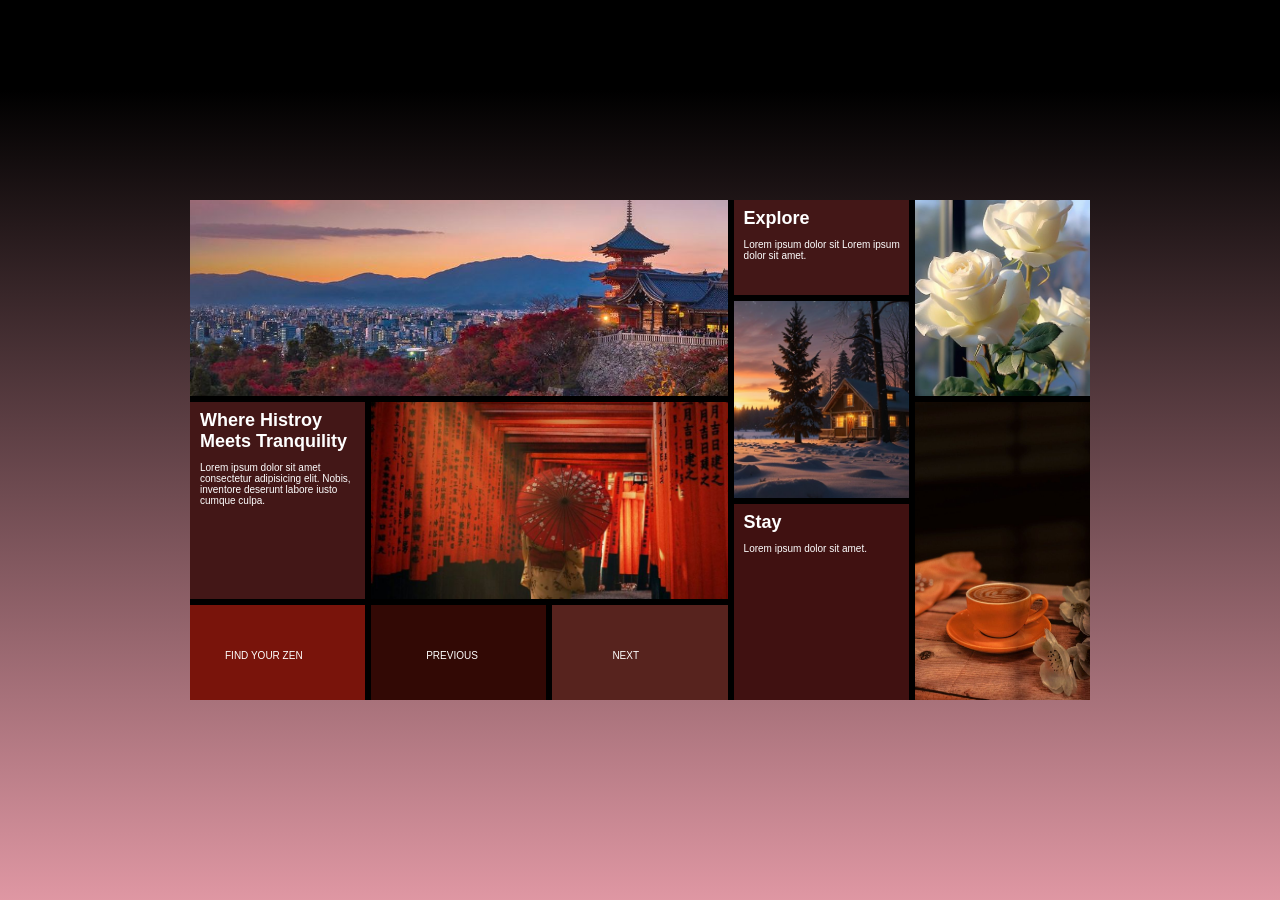
<file: index.html>
<!DOCTYPE html>
<html lang="en">
<head>
    <meta charset="UTF-8">
    <meta name="viewport" content="width=device-width, initial-scale=1.0">
    <title>Document</title>
    <link rel="stylesheet" href="style.css">
</head>
<body>
    <main>
        <div id="box1"><img src="images/one.jpg" alt=""></div>
        <div id="box2">
            <h2>Explore</h2>
            <p>Lorem ipsum dolor sit Lorem ipsum dolor sit amet.</p>
        </div>
        <div id="box3"><img src="images/three.jpg" alt=""></div>
        <div id="box4"><img src="images/four.jpg" alt=""></div>
        <div id="box5">
        <h2>Where Histroy Meets Tranquility</h2> 
        <p>Lorem ipsum dolor sit amet consectetur adipisicing elit. Nobis, inventore deserunt labore iusto cumque culpa.</p>   
        </div>
        <div id="box6"><img src="images/six.jpg" alt=""></div>
        <div id="box7"><img src="images/sev.jpg" alt=""></div>
        <div id="box8">
            <h2>Stay</h2>
            <p>Lorem ipsum dolor sit amet.</p>
        </div>
        <div id="box9"><p>FIND YOUR ZEN</p></div>
        <div id="box10">
            <p>PREVIOUS</p>
        </div>
        <div id="box11">
            <p>NEXT</p>
        </div>
    
    </main>
</body>
</html>
</file>
<file: style.css>
*{
    margin: 0;
    padding: 0;
    box-sizing: border-box;
}
html,body{
    height: 100%;
    width: 100%;
}
html{
     font-size: 18px;
}
body{
      background: linear-gradient(black 10%,rgb(223, 151, 163));
       display: flex;
    justify-content: center;
    align-items: center;
}
main{
    background-color: black;
    height: 500px;
    width: 900px;
    color: white;
    font-family: Arial, Helvetica, sans-serif;
    display: grid;
grid-gap:6px;

    grid-template-columns: repeat(5 ,1fr);
    grid-template-rows: repeat(5,1fr);
    grid-template-areas: "box1 box1 box1 box2 box3"
                          "box1 box1 box1 box4 box3 "
                          "box5 box6 box6 box4 box7"
                          "box5 box6 box6 box8 box7"
                          "box9 box10 box11 box8 box7";
  
}
img{
    height: 100%;
    width: 100%;
    object-fit: cover;
}

#box1{

grid-area: box1;

}
#box2{
    background-color: #481919f0;
grid-area: box2;
padding-left: 10px;
padding-top: 8px;
}
#box2>h2{
    font-size: 1rem;
}
#box2>p{
    font-size:10px;
    padding-top: 10px;
}
#box3{
   background-color: blueviolet; 
   grid-area: box3;
}
#box4{

    grid-area: box4;
}
#box5{
    background-color:#481919f0 ;
    grid-area: box5;
    padding-left: 10px;
padding-top: 8px;
}
#box5>h2{
    font-size: 1rem;
}
#box5>p{
    font-size: 10px;
        padding-top: 10px;

}
#box6{
    background-color: chocolate;
    grid-area: box6;

}
#box7{
  background-color: cornsilk; 
    grid-area: box7;

}
#box8{
    background-color: #441212f1 ;
    grid-area: box8;
padding-top: 8px;
padding-left: 10px;
}
#box8>h2{
    font-size: 1rem;
}
#box8>p{
    font-size: 10px;
    padding-top: 10px;
}
#box9{
    background-color: #84160ceb ;
    grid-area: box9;

}
#box9>p{
    font-size: 10px;
    padding-top: 45px;
    padding-left: 35px
}
#box10{
    background-color:#350a06f3;
    grid-area: box10;

}
#box10>p{
    font-size: 10px;
       padding-top: 45px;
    padding-left: 55px
}

#box11{
   background-color: #5f2621eb; 
    grid-area: box11;

}
#box11>p{
    font-size: 10px;
       padding-top: 45px;
    padding-left: 60px
}
</file>
